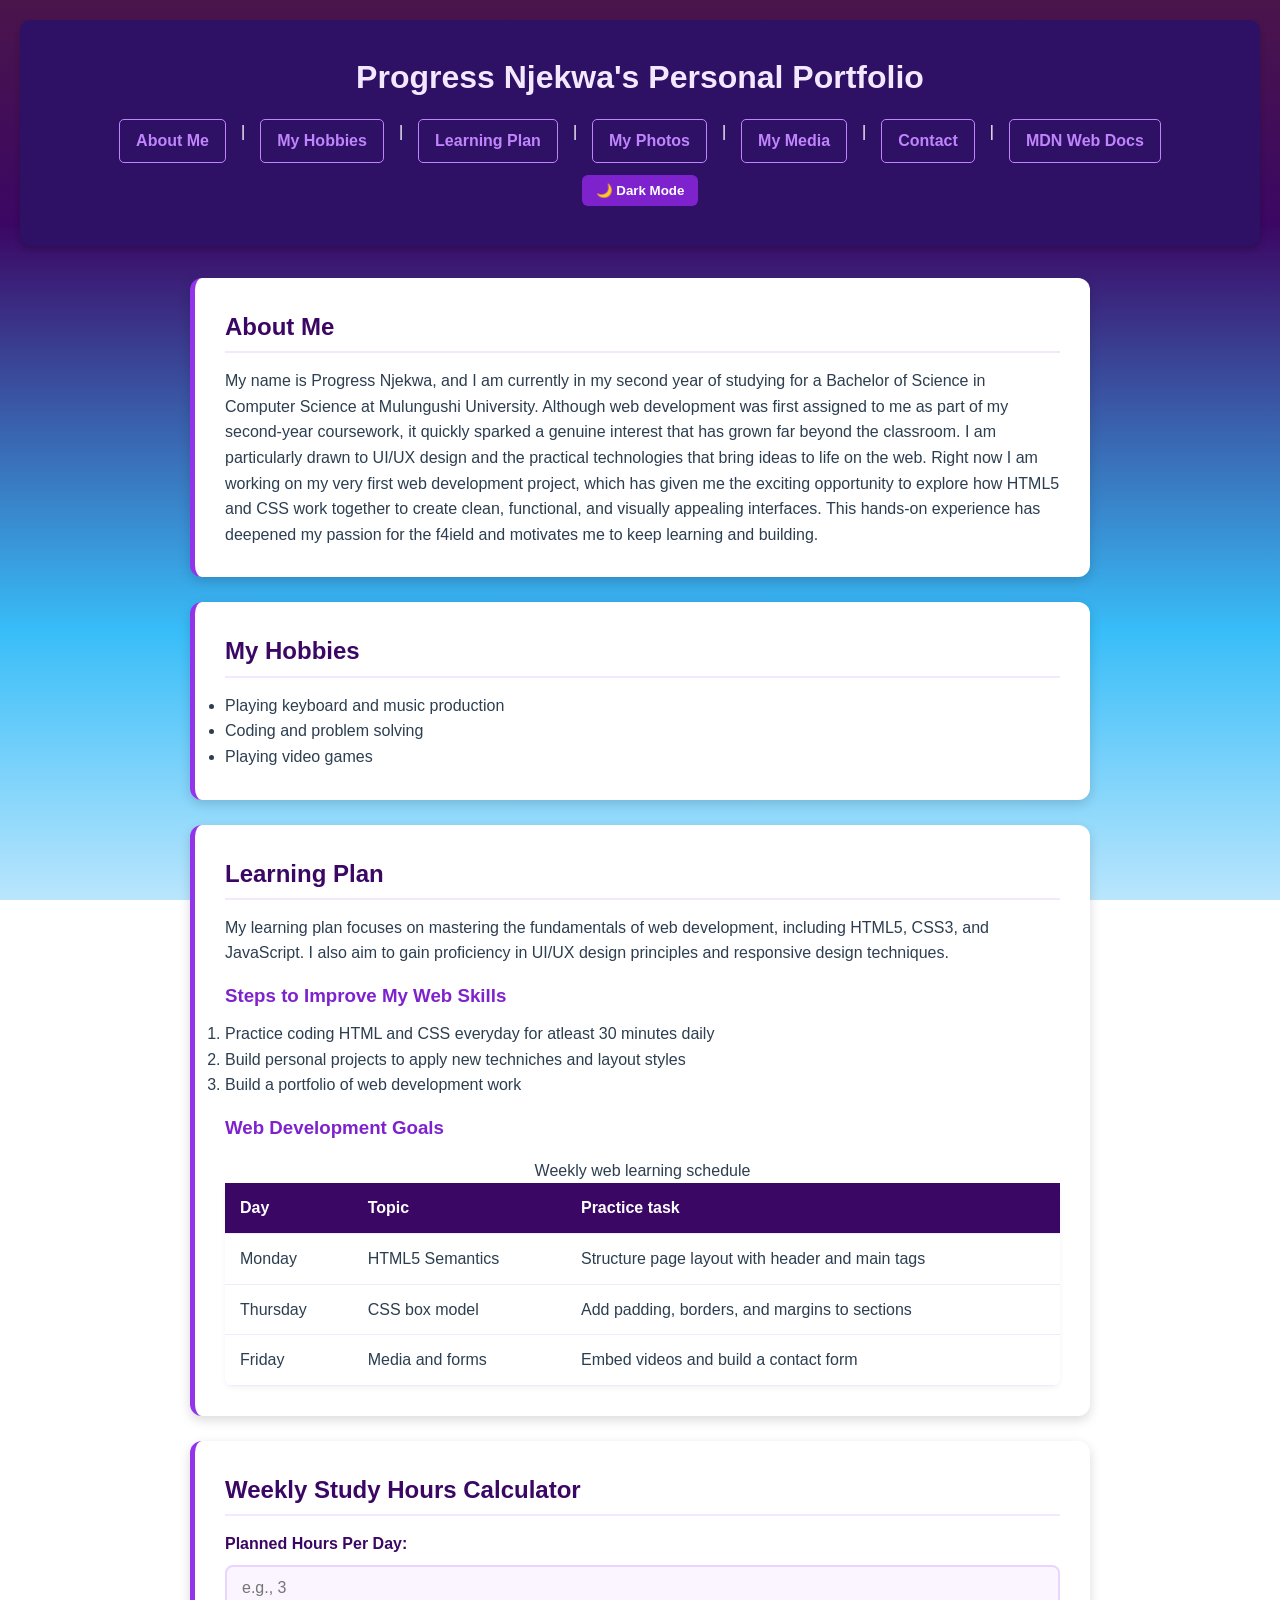
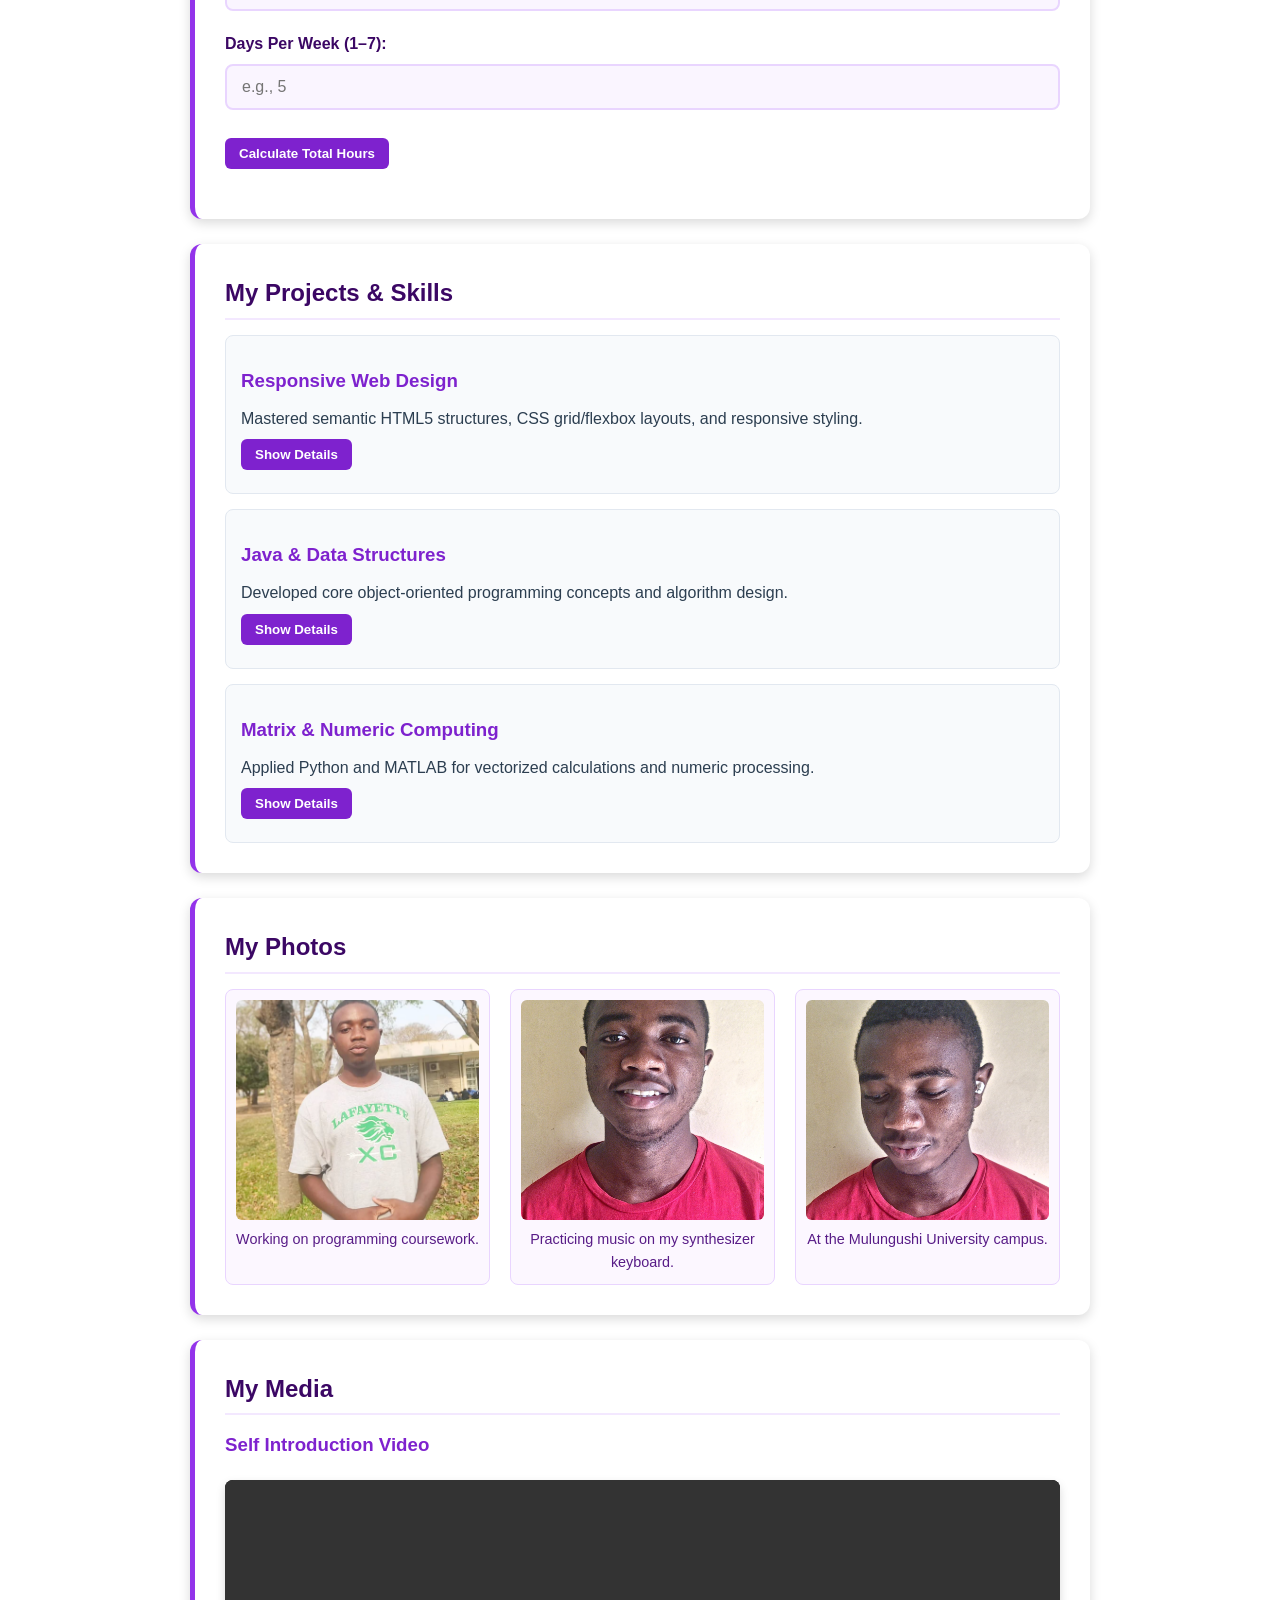
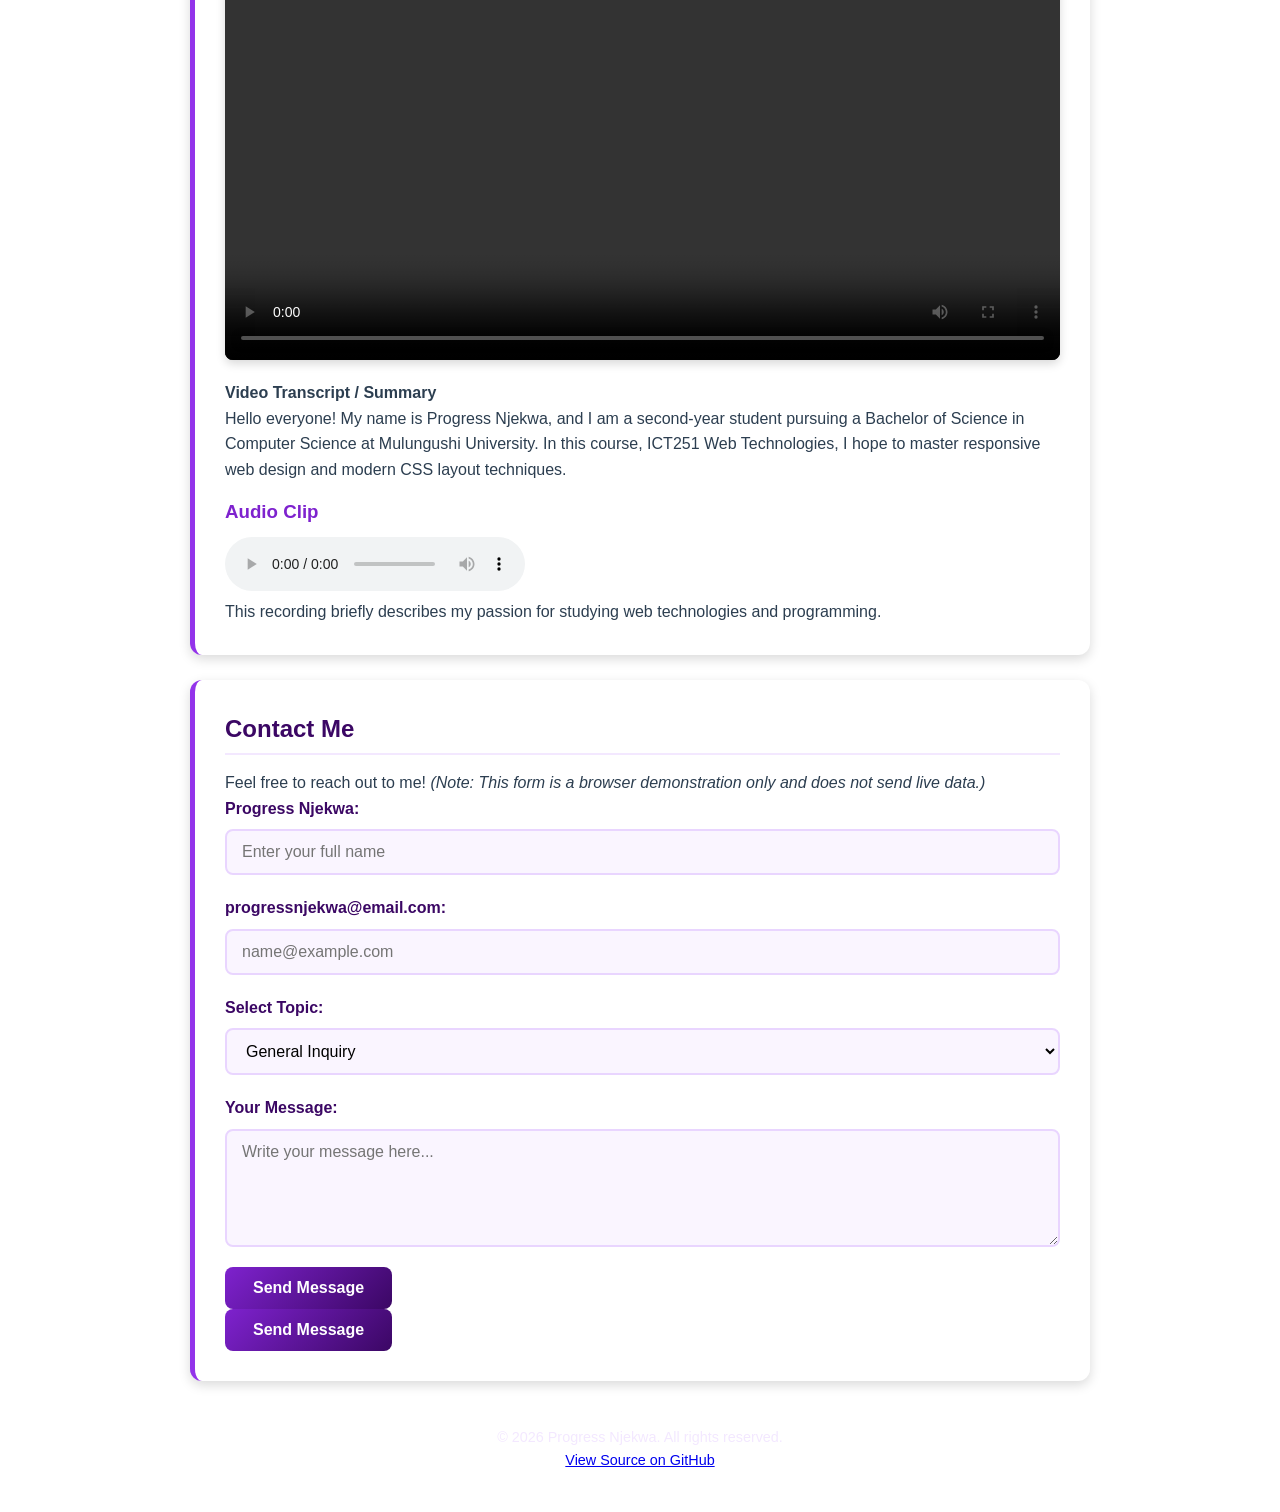
<file: index.html>
<!DOCTYPE html>
<html lang="en">
<head>
    <meta charset="utf-8">
    <meta name="viewport" content="width=device-width, initial-scale=1.0">
    <title>my first web page</title>
<link rel="stylesheet" href="css/style.css">
</head>
<script src="js/script.js" defer></script>
<body>
    <header>
        <h1>Progress Njekwa's Personal Portfolio</h1>
        <nav>
            <a href="#about">About Me</a> | 
            <a href="#hobbies">My Hobbies</a> | 
            <a href="#plan">Learning Plan</a> | 
            <a href="#photos">My Photos</a> | 
            <a href="#media">My Media</a> | 
            <a href="#contact">Contact</a> | 
            <a href="https://developer.mozilla.org" target="_blank">MDN Web Docs</a>
        </nav>
        <button id="theme-toggle-btn" class="theme-btn">🌙 Dark Mode</button>
    </header>

    <main>
        <!-- Section 1: About Me -->
        <section id="about" class="content-section">
            <h2>About Me</h2>
            <p>
                My name is Progress Njekwa, and I am currently in my second year of studying 
                for a Bachelor of Science in Computer Science at Mulungushi University.
                Although web development was first assigned to me as part of my second-year coursework,
                it quickly sparked a genuine interest that has grown far beyond the classroom.
                I am particularly drawn to UI/UX design and the practical technologies that bring ideas
                to life on the web. Right now I am working on my very first web development project,
                which has given me the exciting opportunity to explore how HTML5 and CSS work together
                to create clean, functional, and visually appealing interfaces. This hands-on
                experience has deepened my passion for the f4ield and motivates me to keep learning and building.
            </p>
        </section>

        <!-- Section 2: My Hobbies -->
        <section id="hobbies" class="content-section">
            <h2>My Hobbies</h2>
            <ul>
                <li>Playing keyboard and music production</li>
                <li>Coding and problem solving</li>
                <li>Playing video games</li>
            </ul>
        </section>

            <section id="plan" class="content-section"1>
                <h2>Learning Plan</h2>
                <p>
                    My learning plan focuses on mastering the fundamentals of web development, including HTML5,
                    CSS3, and JavaScript. I also aim to gain proficiency in UI/UX design principles and responsive
                    design techniques.
                </p>

                <h3>Steps to Improve My Web Skills</h3>
    <ol>
                    <li>Practice coding HTML and CSS everyday for atleast 30 minutes daily</li>
                    <li>Build personal projects to apply new techniches and layout styles</li>
                    <li>Build a portfolio of web development work</li>
                </ol>
                <h3>Web Development Goals</h3>
                <table>
                    <caption>Weekly web learning schedule</caption>
                    <thead>
                        <tr>
                            <th>Day</th>
                            <th>Topic</th>
                            <th>Practice task</th>
                        </tr>
                    </thead>
                    <tbody>
                        <tr>
                            <td>Monday</td>
                            <td>HTML5 Semantics</td>
                            <td>Structure page layout with header and main tags</td>
                        </tr>
                        <tr>
                            <td>Thursday</td>
                            <td>CSS box model</td>
                            <td>Add padding, borders, and margins to sections</td>
                        </tr>
                        <tr>
                            <td>Friday</td>
                            <td>Media and forms</td>
                            <td>Embed videos and build a contact form</td>
                    </tbody>        
                </table>
        </section>
        <!-- Study Hours Calculator Section -->
<section id="study-calculator" class="content-section">
    <h2>Weekly Study Hours Calculator</h2>
    <form id="calc-form">
        <div class="form-group">
            <label for="hours-per-day">Planned Hours Per Day:</label>
            <input type="number" id="hours-per-day" placeholder="e.g., 3" min="0" step="0.5">
        </div>
        <div class="form-group">
            <label for="days-per-week">Days Per Week (1–7):</label>
            <input type="number" id="days-per-week" placeholder="e.g., 5" min="1" max="7">
        </div>
        <button type="button" id="calc-btn">Calculate Total Hours</button>
    </form>
    <p id="calc-result" class="calc-output"></p>
</section>
<!-- Projects & Skills Section -->
<section id="projects" class="content-section">
    <h2>My Projects & Skills</h2>
    <div class="projects-grid">
        <article class="project-card">
            <h3>Responsive Web Design</h3>
            <p>Mastered semantic HTML5 structures, CSS grid/flexbox layouts, and responsive styling.</p>
            <button class="toggle-btn">Show Details</button>
            <p class="project-details hidden">Used CSS Flexbox and media queries to ensure smooth viewing across mobile and desktop devices.</p>
        </article>

        <article class="project-card">
            <h3>Java & Data Structures</h3>
            <p>Developed core object-oriented programming concepts and algorithm design.</p>
            <button class="toggle-btn">Show Details</button>
            <p class="project-details hidden">Implemented custom stack structures, array search operations, and logic workflows.</p>
        </article>

        <article class="project-card">
            <h3>Matrix & Numeric Computing</h3>
            <p>Applied Python and MATLAB for vectorized calculations and numeric processing.</p>
            <button class="toggle-btn">Show Details</button>
            <p class="project-details hidden">Built algorithm workflows and array manipulations using standard scientific computing tools.</p>
        </article>
    </div>
</section>
        <!-- Section 4: My Photos -->
<section id="photos" class="content-section">
    <h2>My Photos</h2>
    <div class="gallery">
        <figure>
            <img src="images/photo1.jpg" alt="Progress working at his computer desk">
            <figcaption>Working on programming coursework.</figcaption>
        </figure>

        <figure>
            <img src="images/photo2.jpg" alt="Yamaha keyboard setup for music production">
            <figcaption>Practicing music on my synthesizer keyboard.</figcaption>
        </figure>

        <figure>
            <img src="images/photo3.jpg" alt="Mulungushi University campus view">
            <figcaption>At the Mulungushi University campus.</figcaption>
        </figure>
    </div>
</section>
<!-- Section 5: My Media -->
<section id="media" class="content-section">
    <h2>My Media</h2>

    <!-- Video Subsection -->
    <div class="media-container">
        <h3>Self Introduction Video</h3>
        <video controls width="100%">
            <source src="videos/intro.mp4" type="video/mp4">
            Your browser does not support the video tag.
        </video>
        <h4>Video Transcript / Summary</h4>
        <p>
            Hello everyone! My name is Progress Njekwa, and I am a second-year student 
            pursuing a Bachelor of Science in Computer Science at Mulungushi University. 
            In this course, ICT251 Web Technologies, I hope to master responsive web design 
            and modern CSS layout techniques.
        </p>
    </div>

    <!-- Audio Subsection -->
    <div class="media-container">
        <h3>Audio Clip</h3>
        <audio controls>
            <source src="videos/voice.m4a" type="audio/mpeg">
            Your browser does not support the audio element.
        </audio>
        <p>This recording briefly describes my passion for studying web technologies and programming.</p>
    </div>
</section>
<!-- Section 6: Contact -->
<section id="contact" class="content-section">
    <h2>Contact Me</h2>
    <p>Feel free to reach out to me! <em>(Note: This form is a browser demonstration only and does not send live data.)</em></p>
    
    <form action="#" method="post">
        <div class="form-group">
            <label for="user-name">Progress Njekwa:</label>
            <input type="text" id="user-name" name="name" required placeholder="Enter your full name">
        </div>

        <div class="form-group">
            <label for="user-email">progressnjekwa@email.com:</label>
            <input type="email" id="user-email" name="email" required placeholder="name@example.com">
        </div>

        <div class="form-group">
            <label for="subject-topic">Select Topic:</label>
            <select id="subject-topic" name="topic">
                <option value="general">General Inquiry</option>
                <option value="collaboration">Project Collaboration</option>
                <option value="feedback">Website Feedback</option>
            </select>
        </div>

        <div class="form-group">
            <label for="user-message">Your Message:</label>
            <textarea id="user-message" name="message" rows="5" required placeholder="Write your message here..."></textarea>
        </div>

        <button type="submit">Send Message</button>
    </form>
    <button type="submit">Send Message</button>
    </form>

    <!-- Local Form Submission Preview Box -->
    <div id="form-preview" class="form-preview-box hidden"></div>
</section>
</main>

<footer>
    <p>&copy; 2026 Progress Njekwa. All rights reserved.</p>
    <p><a href="https://github.com/progress128/web-tech-assignment" target="_blank">View Source on GitHub</a></p>
</footer>
</body>
</html>
</file>
<file: css/style.css>
/* Universal Box Sizing & Reset */
* {
    margin: 0;
    padding: 0;
    box-sizing: border-box;
}

/* Base Body Styling with Purple Gradient Background */
/* Base Body Styling with Purple to Sky Blue Gradient */
body {
    font-family: 'Segoe UI', Tahoma, Geneva, Verdana, sans-serif;
    line-height: 1.6;
    color: #2c3e50;
    /* Starts purple at the top, transitions smoothly down into sky blue */
    background: linear-gradient(180deg, #4a154b 0%, #3b0764 25%, #38bdf8 70%, #bae6fd 100%);
    background-attachment: fixed; /* Keeps the background smooth while scrolling */
    padding: 20px;
    min-height: 100vh;
}

/* Header & Main Heading Styling */
header {
    background-color: #2e1065;
    color: #ffffff;
    padding: 2rem 1.5rem;
    border-radius: 10px;
    text-align: center;
    margin-bottom: 2rem;
    box-shadow: 0 4px 6px rgba(0, 0, 0, 0.2);
}

header h1 {
    font-size: 2rem;
    margin-bottom: 1rem;
    color: #f3e8ff;
}

/* Navigation Bar Styling */
nav {
    display: flex;
    justify-content: center;
    gap: 15px;
    flex-wrap: wrap;
}

nav a {
    color: #c084fc;
    text-decoration: none;
    font-weight: 600;
    padding: 8px 16px;
    border: 1px solid #c084fc;
    border-radius: 5px;
    transition: all 0.3s ease;
}

nav a:hover {
    background-color: #c084fc;
    color: #2e1065;
}

/* Main Content Container & Card Sections */
main {
    max-width: 900px;
    margin: 0 auto;
}

.content-section {
    background-color: #ffffff;
    padding: 30px;
    margin-bottom: 25px;
    border-radius: 12px;
    border-left: 5px solid #9333ea;
    box-shadow: 0 4px 12px rgba(0, 0, 0, 0.15);
}

/* Section Headings */
h2 {
    color: #3b0764;
    font-size: 1.5rem;
    margin-bottom: 15px;
    padding-bottom: 5px;
    border-bottom: 2px solid #f3e8ff;
}

h3 {
    color: #7e22ce;
    margin: 15px 0 10px 0;
}

/* --- PHOTO GALLERY STYLING (Uniform Image Sizes) --- */
.gallery {
    display: flex;
    flex-wrap: wrap;
    gap: 20px;
    justify-content: center;
    margin-top: 15px;
}

.gallery figure {
    flex: 1 1 250px;
    max-width: 280px;
    text-align: center;
    background-color: #fcf7ff;
    padding: 10px;
    border-radius: 8px;
    border: 1px solid #e9d5ff;
}

.gallery img {
    width: 100%;
    height: 220px;            /* Fixed uniform height for all 3 images */
    object-fit: cover;        /* Prevents distortion while filling space */
    border-radius: 6px;
    display: block;
}

.gallery figcaption {
    margin-top: 8px;
    font-size: 0.9rem;
    color: #581c87;
    font-weight: 500;
}

/* Footer Styling */
footer {
    text-align: center;
    padding: 20px;
    color: #f3e8ff;
    font-size: 0.9rem;
    margin-top: 10px;
}
/* Media Section Video Styling */
/* Media Section Video Styling */
/* Media Section Video Styling */
video {
    width: 100%;
    max-width: 850px;
    height: 480px;            /* Set explicit height (adjust between 400px - 550px as desired) */
    object-fit: contain;      /* Keeps original video proportions without stretching */
    display: block;
    margin: 20px auto;
    background-color: #000000;
    border-radius: 8px;
    box-shadow: 0 4px 10px rgba(0, 0, 0, 0.15);
}
/* --- CONTACT FORM STYLING --- */
.form-group {
    margin-bottom: 20px;
    display: flex;
    flex-direction: column;
}

.form-group label {
    font-weight: 600;
    margin-bottom: 8px;
    color: #3b0764;
}

.form-group input,
.form-group select,
.form-group textarea {
    width: 100%;
    padding: 12px 15px;
    border: 2px solid #e9d5ff;
    border-radius: 8px;
    font-size: 1rem;
    font-family: inherit;
    transition: border-color 0.3s ease, box-shadow 0.3s ease;
    background-color: #faf5ff;
}

.form-group input:focus,
.form-group select:focus,
.form-group textarea:focus {
    outline: none;
    border-color: #9333ea;
    box-shadow: 0 0 8px rgba(147, 51, 234, 0.3);
    background-color: #ffffff;
}

/* Submit Button Styling */
button[type="submit"] {
    background: linear-gradient(135deg, #7e22ce 0%, #3b0764 100%);
    color: #ffffff;
    font-size: 1rem;
    font-weight: 600;
    padding: 12px 28px;
    border: none;
    border-radius: 8px;
    cursor: pointer;
    transition: transform 0.2s ease, box-shadow 0.2s ease;
    display: inline-block;
}

button[type="submit"]:hover {
    transform: translateY(-2px);
    box-shadow: 0 4px 12px rgba(59, 7, 100, 0.3);
}

button[type="submit"]:active {
    transform: translateY(0);
}
/* --- CONTACT FORM STYLING --- */
.form-group {
    margin-bottom: 20px;
    display: flex;
    flex-direction: column;
}

.form-group label {
    font-weight: 600;
    margin-bottom: 8px;
    color: #3b0764;
}

.form-group input,
.form-group select,
.form-group textarea {
    width: 100%;
    padding: 12px 15px;
    border: 2px solid #e9d5ff;
    border-radius: 8px;
    font-size: 1rem;
    font-family: inherit;
    transition: border-color 0.3s ease, box-shadow 0.3s ease;
    background-color: #faf5ff;
}

.form-group input:focus,
.form-group select:focus,
.form-group textarea:focus {
    outline: none;
    border-color: #9333ea;
    box-shadow: 0 0 8px rgba(147, 51, 234, 0.3);
    background-color: #ffffff;
}

/* Submit Button Styling */
button[type="submit"] {
    background: linear-gradient(135deg, #7e22ce 0%, #3b0764 100%);
    color: #ffffff;
    font-size: 1rem;
    font-weight: 600;
    padding: 12px 28px;
    border: none;
    border-radius: 8px;
    cursor: pointer;
    transition: transform 0.2s ease, box-shadow 0.2s ease;
    display: inline-block;
}

button[type="submit"]:hover {
    transform: translateY(-2px);
    box-shadow: 0 4px 12px rgba(59, 7, 100, 0.3);
}

button[type="submit"]:active {
    transform: translateY(0);
}
/* --- TABLE STYLING --- */
table {
    width: 100%;
    border-collapse: collapse;
    margin-top: 15px;
    background-color: #ffffff;
    border-radius: 8px;
    overflow: hidden;
    box-shadow: 0 2px 5px rgba(0, 0, 0, 0.05);
}

th, td {
    padding: 12px 15px;
    text-align: left;
    border-bottom: 1px solid #f3e8ff;
}

th {
    background-color: #3b0764;
    color: #ffffff;
    font-weight: 600;
}

tr:hover {
    background-color: #fcf7ff;
}
/* --- HELPER & INTERACTIVE FEATURE STYLES --- */

/* Hidden Utility Class */
.hidden {
    display: none !important;
}

/* Dark Mode Theme Styles */
body.dark-mode {
    background: linear-gradient(180deg, #0f172a 0%, #1e1b4b 100%);
    color: #f1f5f9;
}

body.dark-mode .content-section {
    background-color: #1e293b;
    color: #f8fafc;
    border-left-color: #c084fc;
}

body.dark-mode h2, 
body.dark-mode h3, 
body.dark-mode label {
    color: #e2e8f0;
}

/* Project Cards & Expandable Content */
.projects-grid {
    display: flex;
    flex-direction: column;
    gap: 15px;
    margin-top: 15px;
}

.project-card {
    background: #f8fafc;
    padding: 15px;
    border-radius: 8px;
    border: 1px solid #e2e8f0;
}

body.dark-mode .project-card {
    background: #0f172a;
    border-color: #334155;
}

.project-details {
    margin-top: 10px;
    padding-top: 10px;
    border-top: 1px dashed #cbd5e1;
    color: #475569;
}

body.dark-mode .project-details {
    color: #94a3b8;
    border-top-color: #334155;
}

/* Interactive Buttons */
.toggle-btn, .theme-btn, #calc-btn {
    background-color: #7e22ce;
    color: #ffffff;
    border: none;
    padding: 8px 14px;
    border-radius: 6px;
    cursor: pointer;
    font-weight: 600;
    margin: 8px 0;
    transition: background-color 0.2s ease;
}

.toggle-btn:hover, .theme-btn:hover, #calc-btn:hover {
    background-color: #6b21a8;
}

.theme-btn {
    margin-top: 12px;
}

/* Form Preview Box */
.form-preview-box {
    margin-top: 20px;
    padding: 15px;
    background-color: #f0fdf4;
    border: 2px solid #22c55e;
    border-radius: 8px;
    color: #15803d;
}

body.dark-mode .form-preview-box {
    background-color: #064e3b;
    border-color: #10b981;
    color: #ecfdf5;
}

/* Calculator Output */
.calc-output {
    margin-top: 12px;
    font-weight: 700;
    font-size: 1.1rem;
}
</file>
